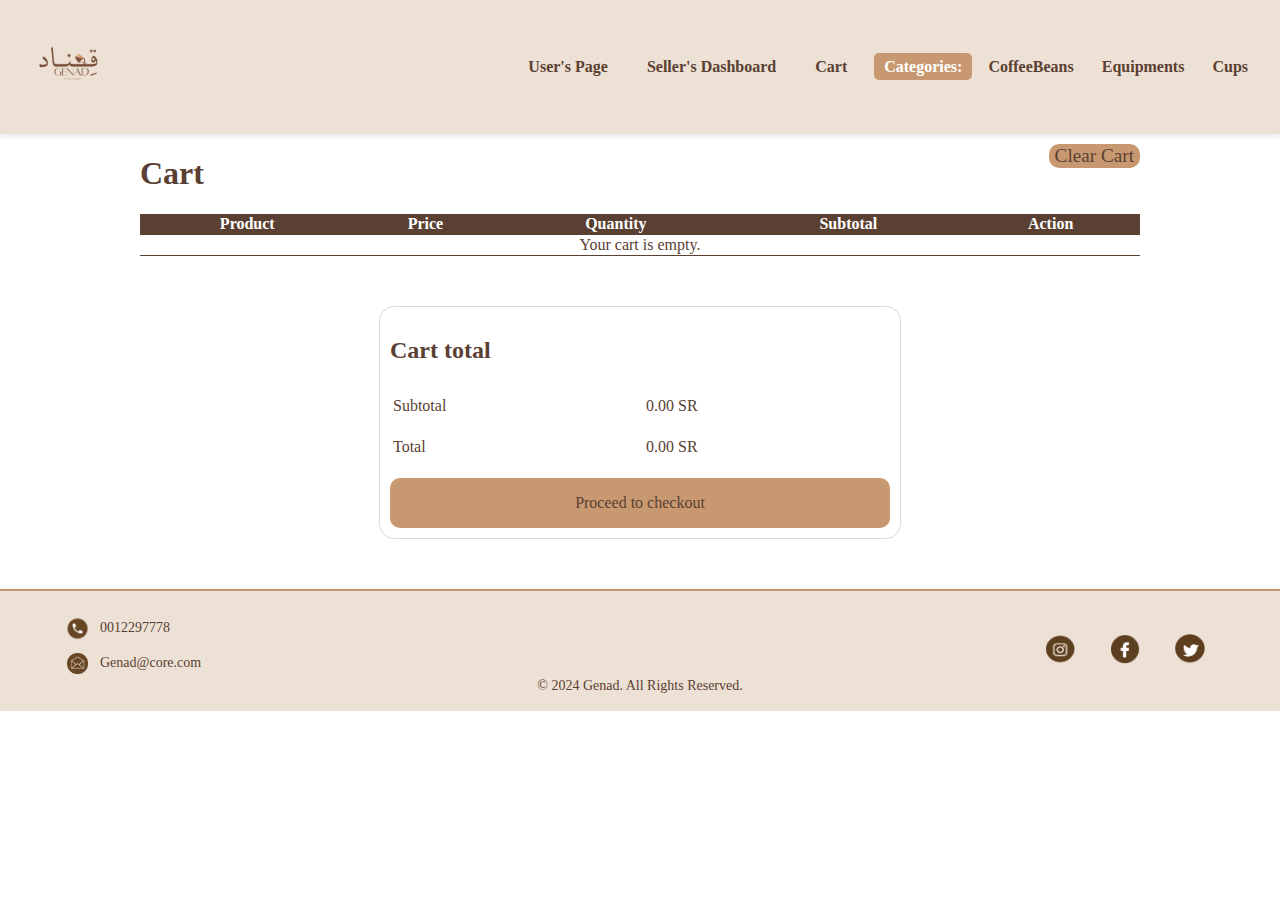
<file: cart.html>
<!DOCTYPE html>
<html lang="en">
  <head>
    <meta name="viewport" content="width=device-width, initial-scale=1.0" />
    <link rel="stylesheet" href="style.css" />
    <meta charset="UTF-8" />
    <title>Cart</title>
  </head>
  <body>
    <header>
        <a href="index.html"><img id="logo" src="logo.png" alt="Website logo" style="width: 100px; height: auto;"></a>
        <nav>
          <a href="userspage.html">User's Page</a>
          <a href="Seller.html">Seller's Dashboard</a>
          <a href="cart.html">Cart</a>
          <div class="categories">
            <span>Categories:</span>
            <a href="CoffeeBeans.html">CoffeeBeans</a>
            <a href="Equipments.html">Equipments</a>
            <a href="cups.html">Cups</a>
        </div>
        </nav>
  </header>
    <div class="pages">
      <div id="cartContainer">
        <h1>Cart</h1>
        <input type="button" value="Clear Cart" />
      </div>
      <table class="tables">
        <thead>
          <tr>
            <th colspan="2">Product</th>
            <th>Price</th>
            <th>Quantity</th>
            <th>Subtotal</th>
            <th>Action</th>
          </tr>
        </thead>
        <tbody></tbody>
      </table>
    </div>
    <div id="total">
      <h2>Cart total</h2>
      <table class="total">
        <tr>
          <td>Subtotal</td>
          <td>5441 SR</td>
        </tr>
        <tr>
          <td>Total</td>
          <td>5441 SR</td>
        </tr>
      </table>
      <input
        type="button"
        value="Proceed to checkout"
        onclick="location.href='confirmation.html';"
      />
    </div>
    <footer>
        <div class="footer-content">
            <div class="contact-info">
                <div class="phone">
                    <img src="call.png" alt="Phone Icon">
                    <span>0012297778</span>
                </div>
                <div class="email">
                    <img src="emaill.png" alt="Email Icon">
                    <span>Genad@core.com</span>
                </div>
            </div>
            <div class="social-media">
                <a href="#"><img src="instagram.png" alt="instagram Icon"></a>
                <a href="#"><img src="facebook.png" alt="facebook Icon"></a>
                <a href="#"><img src="twitter.png" alt="twitter Icon"></a>
            </div>
            <div class="copy">
                <span>© 2024 Genad. All Rights Reserved.</span>
            </div>
        </div>
    </footer>
    <script>
      document.addEventListener("DOMContentLoaded", () => {
        const cartContainer = document.querySelector("tbody");
        const subtotalElement = document.querySelector(
          "#total .total tr:nth-child(1) td:nth-child(2)"
        );
        const totalElement = document.querySelector(
          "#total .total tr:nth-child(2) td:nth-child(2)"
        );
        const clearCartButton = document.querySelector(
          "input[value='Clear Cart']"
        );
        const checkoutButton = document.querySelector(
          "input[value='Proceed to checkout']"
        );

        function loadCartFromLocalStorage() {
          const cart = JSON.parse(localStorage.getItem("cart")) || [];

          if (cart.length === 0) {
            cartContainer.innerHTML =
              '<tr><td colspan="6">Your cart is empty.</td></tr>';
            updateTotal();
            return;
          }

          cart.forEach((item) => {
            const row = document.createElement("tr");
            row.innerHTML = `
                <td><img src="${item.image}" alt="${
              item.name
            }" style="width: 50px;"></td>
                <td>${item.name}</td>
                <td>${item.price}</td>
                <td>
                    <label>Quantity: <input type="number" value="${
                      item.quantity
                    }" min="1"></label>
                </td>
                <td>${(
                  parseFloat(item.price.replace("SR", "")) * item.quantity
                ).toFixed(2)} SR</td>
                <td><input type="button" value="×"></td>
            `;
            cartContainer.appendChild(row);
          });

          updateTotal();
        }

        function saveCartToLocalStorage() {
          const cartData = [];
          cartContainer.querySelectorAll("tr").forEach((row) => {
            const productName = row
              .querySelector("td:nth-child(2)")
              .textContent.trim();
            const productPrice = row
              .querySelector("td:nth-child(3)")
              .textContent.trim();
            const productQuantity = parseInt(
              row.querySelector("td:nth-child(4) input").value,
              10
            );
            const productImage = row.querySelector("td:nth-child(1) img").src;
            const productSubtotal =
              parseFloat(productPrice.replace("SR", "")) * productQuantity;

            cartData.push({
              name: productName,
              price: productPrice,
              quantity: productQuantity,
              image: productImage,
              subtotal: productSubtotal,
            });
          });
          localStorage.setItem("cart", JSON.stringify(cartData));
        }

        function updateTotal() {
          let total = 0;
          cartContainer.querySelectorAll("tr").forEach((row) => {
            const subtotalElement = row.querySelector("td:nth-child(5)");
            if (subtotalElement) {
              total +=
                parseFloat(subtotalElement.textContent.replace("SR", "")) || 0;
            }
          });
          subtotalElement.textContent = `${total.toFixed(2)} SR`;
          totalElement.textContent = `${total.toFixed(2)} SR`;
        }

        cartContainer.addEventListener("input", (event) => {
          if (event.target.type === "number") {
            const row = event.target.closest("tr");
            const price = parseFloat(
              row.querySelector("td:nth-child(3)").textContent.replace("SR", "")
            );
            const quantity = parseInt(event.target.value, 10) || 1;
            row.querySelector("td:nth-child(5)").textContent = `${(
              price * quantity
            ).toFixed(2)} SR`;

            updateTotal();
            saveCartToLocalStorage();
          }
        });

        cartContainer.addEventListener("click", (event) => {
          if (event.target.value === "×") {
            const row = event.target.closest("tr");
            row.remove();

            updateTotal();
            saveCartToLocalStorage();
          }
        });

        clearCartButton.addEventListener("click", () => {
          cartContainer.innerHTML =
            '<tr><td colspan="6">Your cart is empty.</td></tr>';
          localStorage.removeItem("cart");
          updateTotal();
        });

        checkoutButton.addEventListener("click", () => {
          const total = totalElement.textContent;
          alert(`Thank you for your purchase! Total cost: ${total}`);
          localStorage.removeItem("cart");
          location.href = "productrate.html";
        });

        loadCartFromLocalStorage();
      });
    </script>
  </body>
</html>
</file>
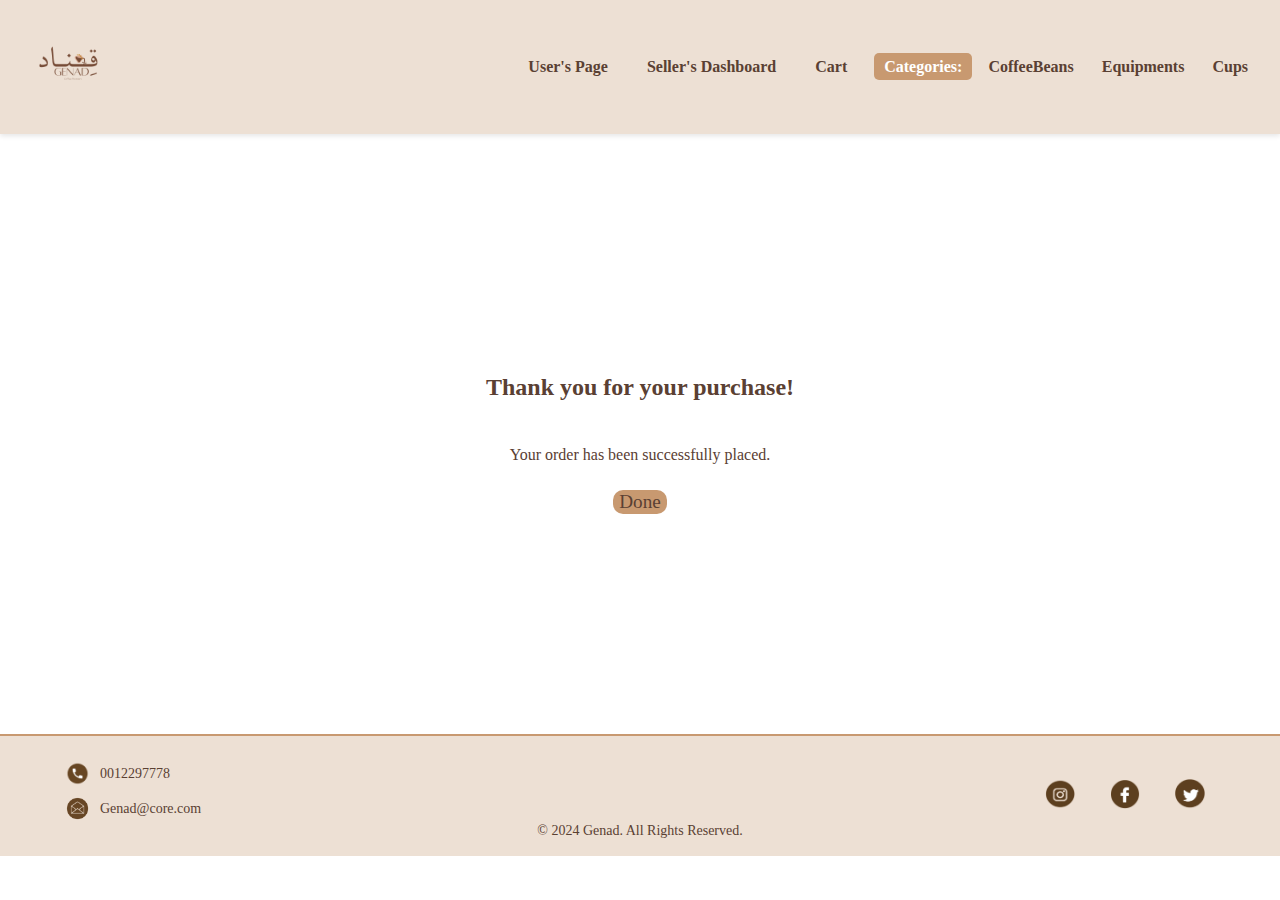
<file: confirmation.html>
<!DOCTYPE html>
<html lang="en">
<head>
    <meta charset="UTF-8">
    <title>Purchase Confirmation</title>
    <link rel="stylesheet" href="style.css">
    <meta name="viewport" content="width=device-width, initial-scale=1.0">
</head>
<body>
    <header>
        <a href="index.html"><img id="logo" src="logo.png" alt="Website logo" style="width: 100px; height: auto;"></a>
        <nav>
          <a href="userspage.html">User's Page</a>
          <a href="Seller.html">Seller's Dashboard</a>
          <a href="cart.html">Cart</a>
          <div class="categories">
            <span>Categories:</span>
            <a href="CoffeeBeans.html">CoffeeBeans</a>
            <a href="Equipments.html">Equipments</a>
            <a href="cups.html">Cups</a>
        </div>
        </nav>
  </header>
    <div id="confirmation" class="pages">
        <h2>Thank you for your purchase!</h2>
        <p>Your order has been successfully placed.</p>
        <input type="button" value="Done" onclick="location.href='HomePage.html';">
    </div>
    <footer>
        <div class="footer-content">
            <div class="contact-info">
                <div class="phone">
                    <img src="call.png" alt="Phone Icon">
                    <span>0012297778</span>
                </div>
                <div class="email">
                    <img src="emaill.png" alt="Email Icon">
                    <span>Genad@core.com</span>
                </div>
            </div>
            <div class="social-media">
                <a href="#"><img src="instagram.png" alt="instagram Icon"></a>
                <a href="#"><img src="facebook.png" alt="facebook Icon"></a>
                <a href="#"><img src="twitter.png" alt="twitter Icon"></a>
            </div>
            <div class="copy">
                <span>© 2024 Genad. All Rights Reserved.</span>
            </div>
        </div>
    </footer>
</body>
</html>
</file>
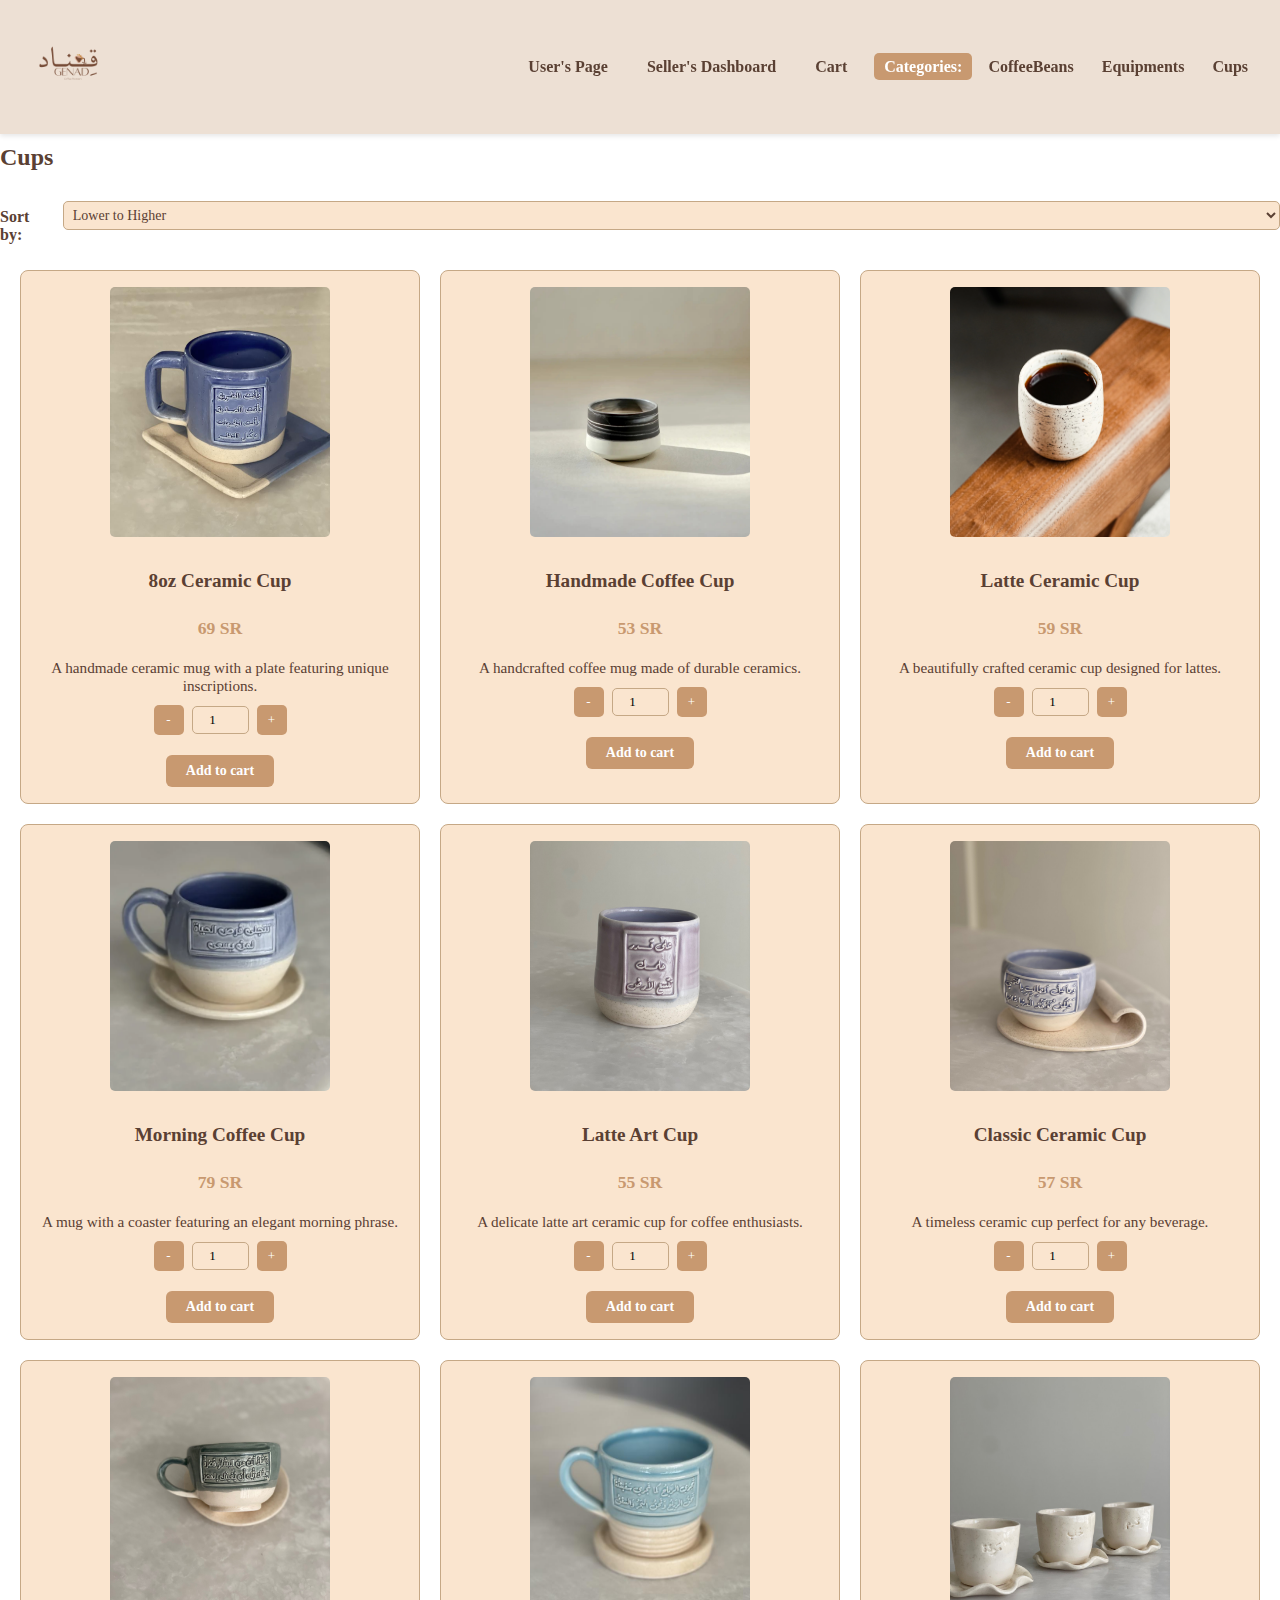
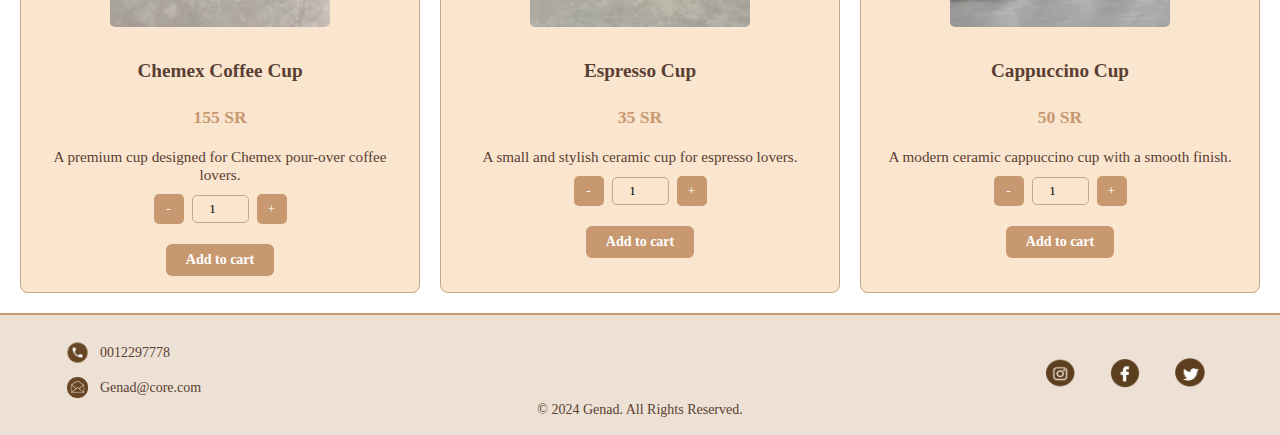
<file: cups.html>
<!DOCTYPE html>
<html lang="en">
<head>
    <meta charset="UTF-8">
    <meta name="viewport" content="width=device-width, initial-scale=1.0">
    <title>Category Page</title>
    <link rel="stylesheet" href="style.css"> <!-- Linking external CSS file -->
</head>
<body>

    <header>
        <a href="index.html"><img id="logo" src="logo.png" alt="Website logo" style="width: 100px; height: auto;"></a>
        <nav>
          <a href="userspage.html">User's Page</a>
          <a href="Seller.html">Seller's Dashboard</a>
          <a href="cart.html">Cart</a>
          <div class="categories">
            <span>Categories:</span>
            <a href="CoffeeBeans.html">CoffeeBeans</a>
            <a href="Equipments.html">Equipments</a>
            <a href="cups.html">Cups</a>
        </div>
        </nav>
  </header>

<main>
    <section class="products">
        <h2>Cups</h2>
        <div class="sort-options">
            <span>Sort by:</span>
            <select id="sort-options">
                <optgroup label="Price">
                    <option value="price-low-high">Lower to Higher</option>
                    <option value="price-high-low">Higher to Lower</option>
                </optgroup>
                <optgroup label="byName">
                    <option value="name-a-z">A to Z</option>
                    <option value="name-z-a">Z to A</option>
                </optgroup>
            </select>
        </div>

        <div class="product-grid">
            <!-- Product card 1 -->
            <div class="product-card">
                <img src="cup1.jpg" alt="A handmade ceramic cup." class="product-image">
                <div class="product-info">
                    <p class="product-name">8oz Ceramic Cup</p>
                    <p class="product-price">69 SR</p>
                    <p class="product-description">A handmade ceramic mug with a plate featuring unique inscriptions.</p>
                    <div class="quantity-control">
                        <button class="decrease-quantity">-</button>
                        <input type="number" class="quantity" value="1" min="1">
                        <button class="increase-quantity">+</button>
                    </div>
                    <button class="add-to-cart">Add to cart</button>
                </div>
            </div>

            <!-- Product card 2 -->
            <div class="product-card">
                <img src="cup2.JPG" alt="A handmade coffee cup." class="product-image">
                <div class="product-info">
                    <p class="product-name">Handmade Coffee Cup</p>
                    <p class="product-price">53 SR</p>
                    <p class="product-description">A handcrafted coffee mug made of durable ceramics.</p>
                    <div class="quantity-control">
                        <button class="decrease-quantity">-</button>
                        <input type="number" class="quantity" value="1" min="1">
                        <button class="increase-quantity">+</button>
                    </div>
                    <button class="add-to-cart">Add to cart</button>
                </div>
            </div>

            <!-- Product card 3 -->
            <div class="product-card">
                <img src="cup3.jpg" alt="A latte cup." class="product-image">
                <div class="product-info">
                    <p class="product-name">Latte Ceramic Cup</p>
                    <p class="product-price">59 SR</p>
                    <p class="product-description">A beautifully crafted ceramic cup designed for lattes.</p>
                    <div class="quantity-control">
                        <button class="decrease-quantity">-</button>
                        <input type="number" class="quantity" value="1" min="1">
                        <button class="increase-quantity">+</button>
                    </div>
                    <button class="add-to-cart">Add to cart</button>
                </div>
            </div>

            <!-- Product card 4 -->
            <div class="product-card">
                <img src="cup4.jpg" alt="Morning Coffee Cup" class="product-image">
                <div class="product-info">
                    <p class="product-name">Morning Coffee Cup</p>
                    <p class="product-price">79 SR</p>
                    <p class="product-description">A mug with a coaster featuring an elegant morning phrase.</p>
                    <div class="quantity-control">
                        <button class="decrease-quantity">-</button>
                        <input type="number" class="quantity" value="1" min="1">
                        <button class="increase-quantity">+</button>
                    </div>
                    <button class="add-to-cart">Add to cart</button>
                </div>
            </div>

            <!-- Product card 5 -->
            <div class="product-card">
                <img src="eq9.jpg" alt="Latte Art Cup" class="product-image">
                <div class="product-info">
                    <p class="product-name">Latte Art Cup</p>
                    <p class="product-price">55 SR</p>
                    <p class="product-description">A delicate latte art ceramic cup for coffee enthusiasts.</p>
                    <div class="quantity-control">
                        <button class="decrease-quantity">-</button>
                        <input type="number" class="quantity" value="1" min="1">
                        <button class="increase-quantity">+</button>
                    </div>
                    <button class="add-to-cart">Add to cart</button>
                </div>
            </div>

            <!-- Product card 6 -->
            <div class="product-card">
                <img src="cup6.jpg" alt="Classic Ceramic Cup" class="product-image">
                <div class="product-info">
                    <p class="product-name">Classic Ceramic Cup</p>
                    <p class="product-price">57 SR</p>
                    <p class="product-description">A timeless ceramic cup perfect for any beverage.</p>
                    <div class="quantity-control">
                        <button class="decrease-quantity">-</button>
                        <input type="number" class="quantity" value="1" min="1">
                        <button class="increase-quantity">+</button>
                    </div>
                    <button class="add-to-cart">Add to cart</button>
                </div>
            </div>

            <!-- Product card 7 -->
            <div class="product-card">
                <img src="cup5.jpeg" alt="Chemex Coffee Cup" class="product-image">
                <div class="product-info">
                    <p class="product-name">Chemex Coffee Cup</p>
                    <p class="product-price">155 SR</p>
                    <p class="product-description">A premium cup designed for Chemex pour-over coffee lovers.</p>
                    <div class="quantity-control">
                        <button class="decrease-quantity">-</button>
                        <input type="number" class="quantity" value="1" min="1">
                        <button class="increase-quantity">+</button>
                    </div>
                    <button class="add-to-cart">Add to cart</button>
                </div>
            </div>

            <!-- Product card 8 -->
            <div class="product-card">
                <img src="lastcup.jpg" alt="Espresso Cup" class="product-image">
                <div class="product-info">
                    <p class="product-name">Espresso Cup</p>
                    <p class="product-price">35 SR</p>
                    <p class="product-description">A small and stylish ceramic cup for espresso lovers.</p>
                    <div class="quantity-control">
                        <button class="decrease-quantity">-</button>
                        <input type="number" class="quantity" value="1" min="1">
                        <button class="increase-quantity">+</button>
                    </div>
                    <button class="add-to-cart">Add to cart</button>
                </div>
            </div>

            <!-- Product card 9 -->
            <div class="product-card">
                <img src="cup9.jpeg" alt="Cappuccino Cup" class="product-image">
                <div class="product-info">
                    <p class="product-name">Cappuccino Cup</p>
                    <p class="product-price">50 SR</p>
                    <p class="product-description">A modern ceramic cappuccino cup with a smooth finish.</p>
                    <div class="quantity-control">
                        <button class="decrease-quantity">-</button>
                        <input type="number" class="quantity" value="1" min="1">
                        <button class="increase-quantity">+</button>
                    </div>
                    <button class="add-to-cart">Add to cart</button>
                </div>
            </div>
        </div>
    </section>
</main>
    <footer>
        <div class="footer-content">
            <div class="contact-info">
                <div class="phone">
                    <img src="call.png" alt="Phone Icon">
                    <span>0012297778</span>
                </div>
                <div class="email">
                    <img src="emaill.png" alt="Email Icon">
                    <span>Genad@core.com</span>
                </div>
            </div>
            <div class="social-media">
                <a href="#"><img src="instagram.png" alt="instagram Icon"></a>
                <a href="#"><img src="facebook.png" alt="facebook Icon"></a>
                <a href="#"><img src="twitter.png" alt="twitter Icon"></a>
            </div>
            <div class="copy">
                <span>© 2024 Genad. All Rights Reserved.</span>
            </div>
        </div>
    </footer>
<script src="CategoryCode.js"></script>
</body>
</html>
</file>
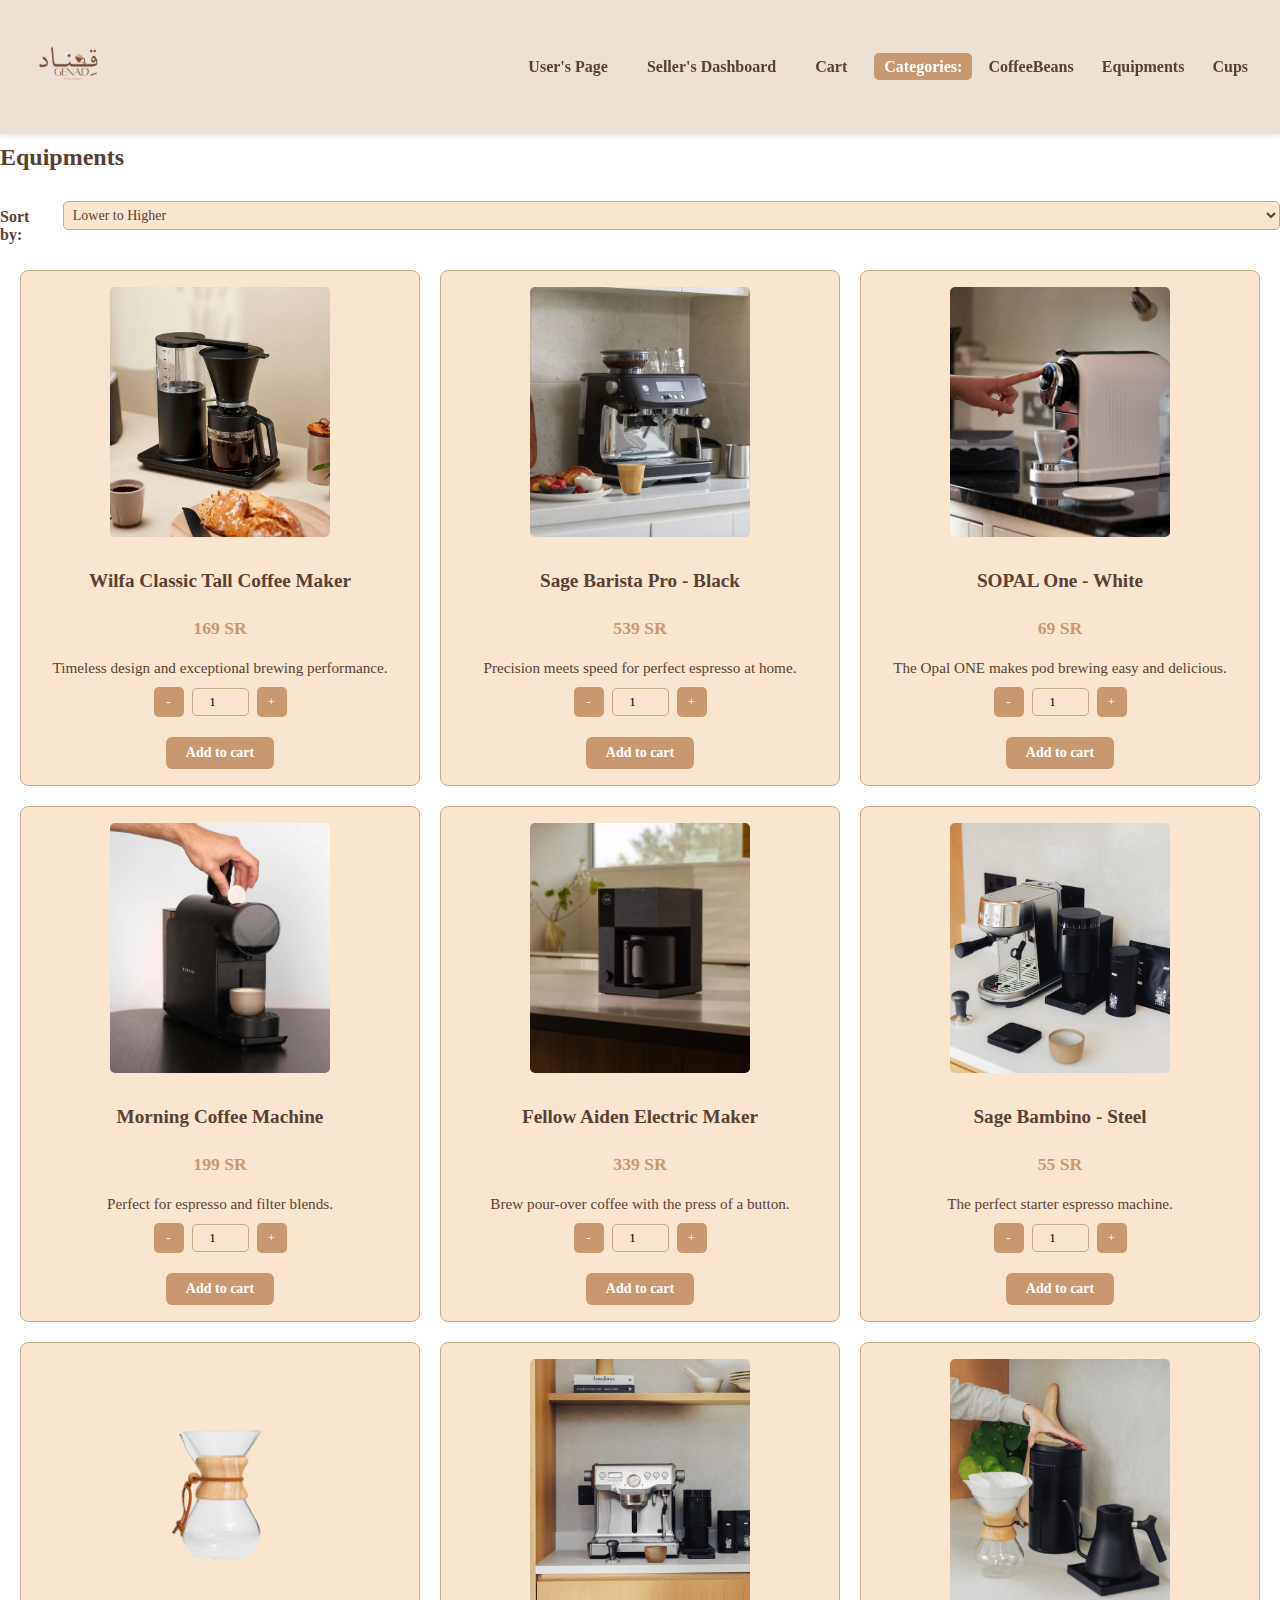
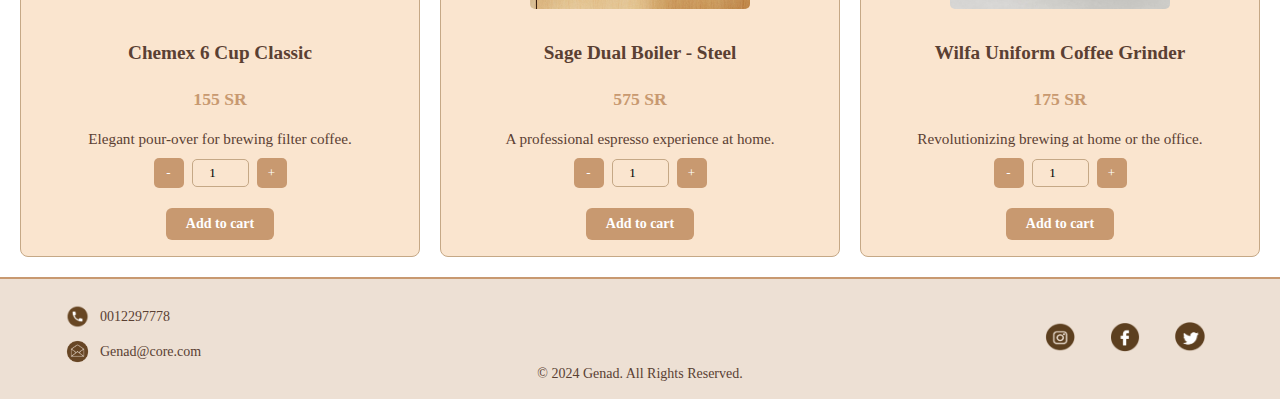
<file: Equipments.html>
<!DOCTYPE html>
<html lang="en">
<head>
    <meta charset="UTF-8">
    <meta name="viewport" content="width=device-width, initial-scale=1.0">
    <title>Equipments Page</title>
    <link rel="stylesheet" href="style.css"> <!-- Linking external CSS file -->
</head>
<body>

    <header>
        <a href="index.html"><img id="logo" src="logo.png" alt="Website logo" style="width: 100px; height: auto;"></a>
        <nav>
          <a href="userspage.html">User's Page</a>
          <a href="Seller.html">Seller's Dashboard</a>
          <a href="cart.html">Cart</a>
          <div class="categories">
            <span>Categories:</span>
            <a href="CoffeeBeans.html">CoffeeBeans</a>
            <a href="Equipments.html">Equipments</a>
            <a href="cups.html">Cups</a>
        </div>
        </nav>
  </header>
    
<main>
    <section class="products">
        <h2>Equipments</h2>
        <div class="sort-options">
            <span>Sort by:</span>
            <select id="sort-options">
                <optgroup label="Price">
                    <option value="price-low-high">Lower to Higher</option>
                    <option value="price-high-low">Higher to Lower</option>
                </optgroup>
                <optgroup label="byName">
                    <option value="name-a-z">A to Z</option>
                    <option value="name-z-a">Z to A</option>
                </optgroup>
            </select>
        </div>

        <div class="product-grid">
            <!-- Product card 1 -->
            <div class="product-card">
                <img src="eq1.JPG" alt="Wilfa Classic Tall Coffee Maker - Black" class="product-image">
                <div class="product-info">
                    <p class="product-name">Wilfa Classic Tall Coffee Maker</p>
                    <p class="product-price">169 SR</p>
                    <p class="product-description">Timeless design and exceptional brewing performance.</p>
                    <div class="quantity-control">
                        <button class="decrease-quantity">-</button>
                        <input type="number" class="quantity" value="1" min="1">
                        <button class="increase-quantity">+</button>
                    </div>
                    <button class="add-to-cart">Add to cart</button>
                </div>
            </div>

            <!-- Product card 2 -->
            <div class="product-card">
                <img src="Eq22.JPG" alt="Sage Barista Pro - Black" class="product-image">
                <div class="product-info">
                    <p class="product-name">Sage Barista Pro - Black</p>
                    <p class="product-price">539 SR</p>
                    <p class="product-description">Precision meets speed for perfect espresso at home.</p>
                    <div class="quantity-control">
                        <button class="decrease-quantity">-</button>
                        <input type="number" class="quantity" value="1" min="1">
                        <button class="increase-quantity">+</button>
                    </div>
                    <button class="add-to-cart">Add to cart</button>
                </div>
            </div>

            <!-- Product card 3 -->
            <div class="product-card">
                <img src="eq3.JPG" alt="SOPAL One - White" class="product-image">
                <div class="product-info">
                    <p class="product-name">SOPAL One - White</p>
                    <p class="product-price">69 SR</p>
                    <p class="product-description">The Opal ONE makes pod brewing easy and delicious.</p>
                    <div class="quantity-control">
                        <button class="decrease-quantity">-</button>
                        <input type="number" class="quantity" value="1" min="1">
                        <button class="increase-quantity">+</button>
                    </div>
                    <button class="add-to-cart">Add to cart</button>
                </div>
            </div>

            <!-- Product card 4 -->
            <div class="product-card">
                <img src="Morning-4.jpg" alt="Morning Coffee Machine" class="product-image">
                <div class="product-info">
                    <p class="product-name">Morning Coffee Machine</p>
                    <p class="product-price">199 SR</p>
                    <p class="product-description">Perfect for espresso and filter blends.</p>
                    <div class="quantity-control">
                        <button class="decrease-quantity">-</button>
                        <input type="number" class="quantity" value="1" min="1">
                        <button class="increase-quantity">+</button>
                    </div>
                    <button class="add-to-cart">Add to cart</button>
                </div>
            </div>

            <!-- Product card 5 -->
            <div class="product-card">
                <img src="eq5.jpg" alt="Fellow Aiden Electric Coffee Maker" class="product-image">
                <div class="product-info">
                    <p class="product-name">Fellow Aiden Electric Maker</p>
                    <p class="product-price">339 SR</p>
                    <p class="product-description">Brew pour-over coffee with the press of a button.</p>
                    <div class="quantity-control">
                        <button class="decrease-quantity">-</button>
                        <input type="number" class="quantity" value="1" min="1">
                        <button class="increase-quantity">+</button>
                    </div>
                    <button class="add-to-cart">Add to cart</button>
                </div>
            </div>

            <!-- Product card 6 -->
            <div class="product-card">
                <img src="eq88.jpeg" alt="Sage Bambino - Steel" class="product-image">
                <div class="product-info">
                    <p class="product-name">Sage Bambino - Steel</p>
                    <p class="product-price">55 SR</p>
                    <p class="product-description">The perfect starter espresso machine.</p>
                    <div class="quantity-control">
                        <button class="decrease-quantity">-</button>
                        <input type="number" class="quantity" value="1" min="1">
                        <button class="increase-quantity">+</button>
                    </div>
                    <button class="add-to-cart">Add to cart</button>
                </div>
            </div>

            <!-- Product card 7 -->
            <div class="product-card">
                <img src="eq77.png" alt="Chemex 6 Cup Classic" class="product-image">
                <div class="product-info">
                    <p class="product-name">Chemex 6 Cup Classic</p>
                    <p class="product-price">155 SR</p>
                    <p class="product-description">Elegant pour-over for brewing filter coffee.</p>
                    <div class="quantity-control">
                        <button class="decrease-quantity">-</button>
                        <input type="number" class="quantity" value="1" min="1">
                        <button class="increase-quantity">+</button>
                    </div>
                    <button class="add-to-cart">Add to cart</button>
                </div>
            </div>

            <!-- Product card 8 -->
            <div class="product-card">
                <img src="eq88.jpg" alt="Sage Dual Boiler - Steel" class="product-image">
                <div class="product-info">
                    <p class="product-name">Sage Dual Boiler - Steel</p>
                    <p class="product-price">575 SR</p>
                    <p class="product-description">A professional espresso experience at home.</p>
                    <div class="quantity-control">
                        <button class="decrease-quantity">-</button>
                        <input type="number" class="quantity" value="1" min="1">
                        <button class="increase-quantity">+</button>
                    </div>
                    <button class="add-to-cart">Add to cart</button>
                </div>
            </div>

            <!-- Product card 9 -->
            <div class="product-card">
                <img src="eqnine.jpg" alt="Wilfa Uniform Coffee Grinder" class="product-image">
                <div class="product-info">
                    <p class="product-name">Wilfa Uniform Coffee Grinder</p>
                    <p class="product-price">175 SR</p>
                    <p class="product-description">Revolutionizing brewing at home or the office.</p>
                    <div class="quantity-control">
                        <button class="decrease-quantity">-</button>
                        <input type="number" class="quantity" value="1" min="1">
                        <button class="increase-quantity">+</button>
                    </div>
                    <button class="add-to-cart">Add to cart</button>
                </div>
            </div>
        </div>
    </section>
</main>

    <footer>
        <div class="footer-content">
            <div class="contact-info">
                <div class="phone">
                    <img src="call.png" alt="Phone Icon">
                    <span>0012297778</span>
                </div>
                <div class="email">
                    <img src="emaill.png" alt="Email Icon">
                    <span>Genad@core.com</span>
                </div>
            </div>
            <div class="social-media">
                <a href="#"><img src="instagram.png" alt="instagram Icon"></a>
                <a href="#"><img src="facebook.png" alt="facebook Icon"></a>
                <a href="#"><img src="twitter.png" alt="twitter Icon"></a>
            </div>
            <div class="copy">
                <span>© 2024 Genad. All Rights Reserved.</span>
            </div>
        </div>
    </footer>
<script src="CategoryCode.js"></script>
</body>
</html>
</file>
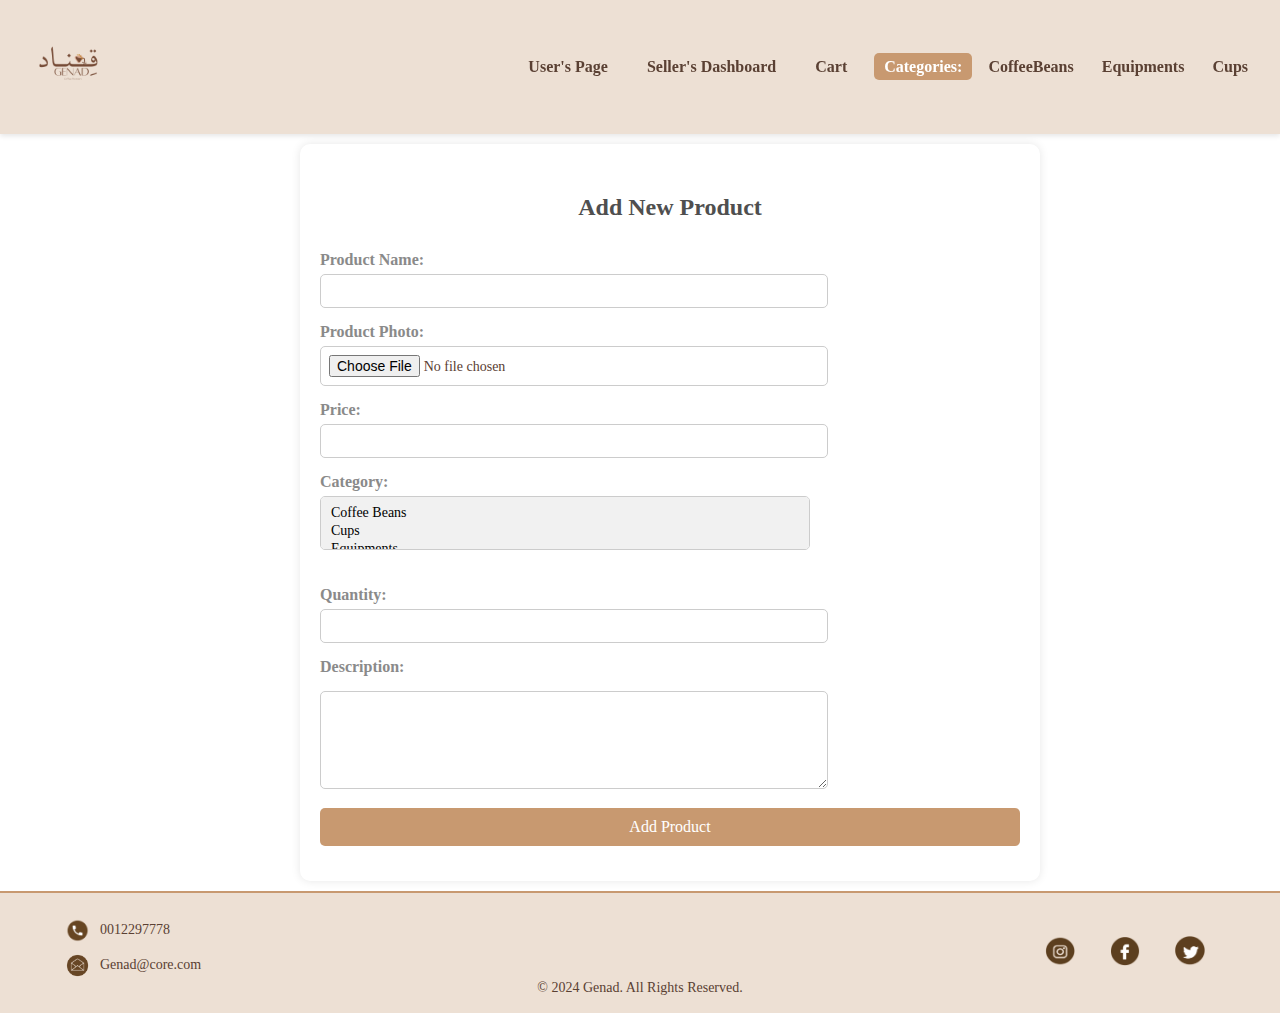
<file: NewProduct.html>
<!DOCTYPE html>
<html lang="en">
<head>
    <meta charset="UTF-8">
    <meta name="viewport" content="width=device-width, initial-scale=1.0">
    <title>Add New Product</title>
    <link rel="stylesheet" href="style.css">
	<script>
        document.addEventListener("DOMContentLoaded", () => {
            
            document.getElementById("addProductButton").addEventListener("click", addProduct);

            function addProduct() {
                
                const name = document.getElementById("product-name").value.trim();
                const price = parseFloat(document.getElementById("price").value);
                const category = document.getElementById("category").value;
                const quantity = parseInt(document.getElementById("quantity").value, 10);
                const description = document.getElementById("description").value.trim();
                const photoInput = document.getElementById("product-photo");
                const photo = photoInput.files[0];

                
                if (!name || !price || !description || !photo || !category || quantity <= 0) {
                    alert("Please fill out all required fields correctly.");
                    return;
                }

                if (!isNaN(name[0])) {
                    alert("Product name cannot start with a number.");
                    return;
                }

                if (isNaN(price) || price <= 0) {
                    alert("Price must be a positive number.");
                    return;
                }

                if (isNaN(quantity) || quantity <= 0) {
                    alert("Quantity must be a positive number.");
                    return;
                }

                
                const reader = new FileReader();
                reader.onload = function (event) {
                    const photoDataUrl = event.target.result;

                    
                    const product = {
                        name,
                        price,
                        category,
                        quantity,
                        description,
                        photo: photoDataUrl
                    };

                    
                    const products = JSON.parse(localStorage.getItem("products")) || [];

                    
                    products.push(product);

                    
                    localStorage.setItem("products", JSON.stringify(products));

                    
                    alert(`Product "${name}" added successfully!`);
                    document.getElementById("productForm").reset();
                };

                reader.readAsDataURL(photo); 
            }
        });
    </script>
</head>
<body>
 
    <!-- Navigation Bar -->
	
    <header>
        <a href="index.html"><img id="logo" src="logo.png" alt="Website logo" style="width: 100px; height: auto;"></a>
      <nav>
        <a href="userspage.html">User's Page</a>
        <a href="Seller.html">Seller's Dashboard</a>
        <a href="cart.html">Cart</a>
        <div class="categories">
          <span>Categories:</span>
          <a href="CoffeeBeans.html">CoffeeBeans</a>
            <a href="Equipments.html">Equipments</a>
            <a href="cups.html">Cups</a>
        </div>
      </nav>
</header>
	
    <div class="form-container">
        <h2 id="newp">Add New Product</h2>
        <form id="productForm"> 
            <div class="form-group">
                <label for="product-name">Product Name:</label>
                <input type="text" id="product-name" name="product-name" required>
            </div>

            <div class="form-group">
                <label for="product-photo">Product Photo:</label>
                <input type="file" id="product-photo" name="product-photo" accept="image/*" required>
            </div>

            <div class="form-group">
                <label for="price">Price:</label>
                <input type="number" id="price" name="price" step="0.01" required>
            </div>

            <div class="form-group">
                <label for="category">Category:</label>
                <select id="category" name="category" size="2" required>
                    <option value="Coffee-Beans">Coffee Beans</option>
                    <option value="Cups">Cups</option>
                    <option value="Equipments">Equipments</option>
                </select>
            </div>

            <div class="form-group">
                <label for="quantity">Quantity:</label>
                <input type="number" id="quantity" name="quantity" min="1" required>
            </div>

            <div class="form-group">
                <label for="description">Description:</label>
                <textarea id="description" name="description" rows="5" required></textarea>
            </div>

            <div class="form-group">
                <button type="submit" id="addProductButton">Add Product</button>
            </div>
        </form>
		</div>
    <footer>
        <div class="footer-content">
            <div class="contact-info">
                <div class="phone">
                    <img src="call.png" alt="Phone Icon">
                    <span>0012297778</span>
                </div>
                <div class="email">
                    <img src="emaill.png" alt="Email Icon">
                    <span>Genad@core.com</span>
                </div>
            </div>
            <div class="social-media">
                <a href="#"><img src="instagram.png" alt="instagram Icon"></a>
                <a href="#"><img src="facebook.png" alt="facebook Icon"></a>
                <a href="#"><img src="twitter.png" alt="twitter Icon"></a>
            </div>
            <div class="copy">
                <span>© 2024 Genad. All Rights Reserved.</span>
            </div>
        </div>
    </footer>
</body>
</html>
</file>
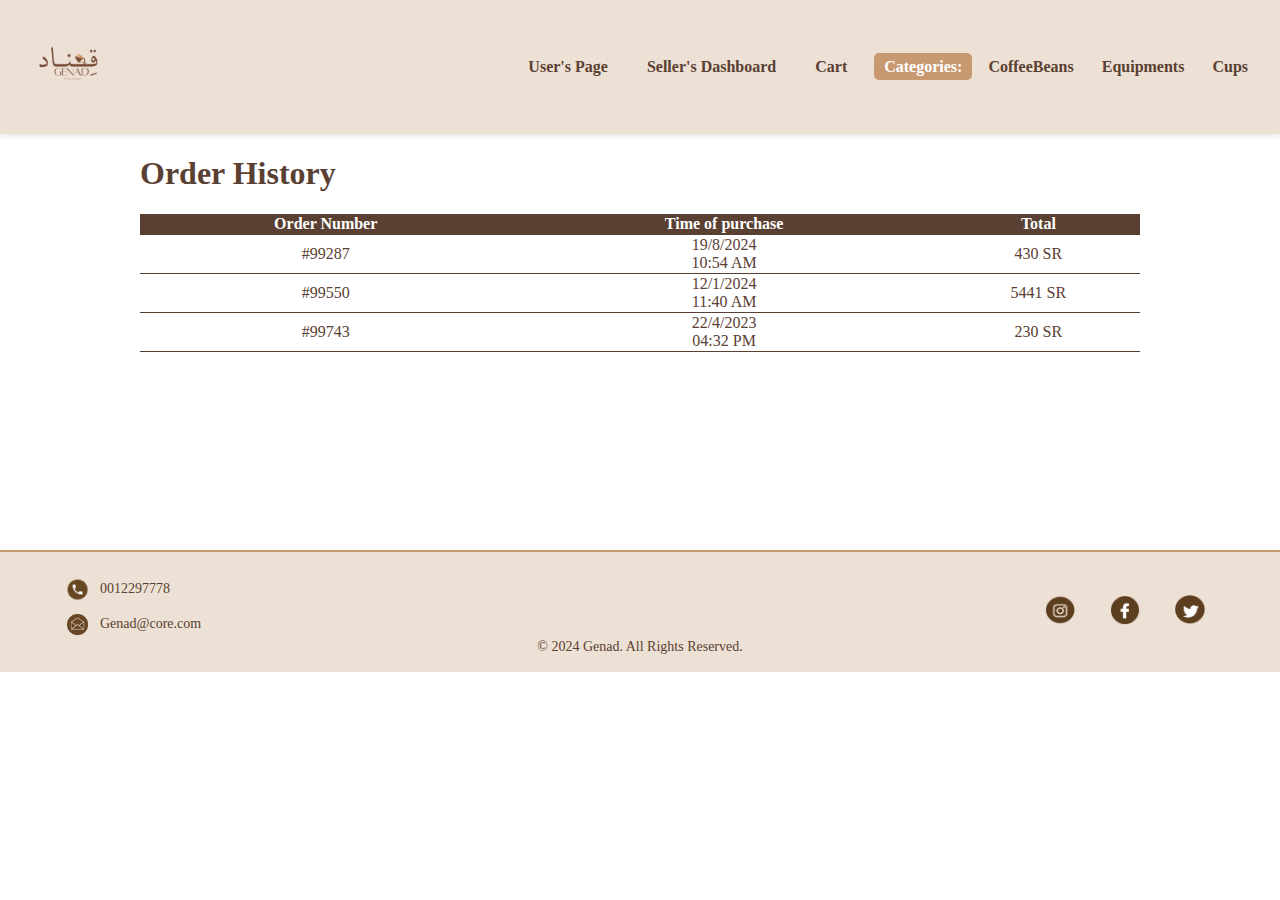
<file: orderhistory.html>
<!DOCTYPE html>
<html lang="en">
  <head>
    <meta name="viewport" content="width=device-width, initial-scale=1.0" />
    <link rel="stylesheet" href="style.css" />
    <meta charset="UTF-8" />
    <title>Order History</title>
  </head>
  <body>
    <header>
        <a href="index.html"><img id="logo" src="logo.png" alt="Website logo" style="width: 100px; height: auto;"></a>
        <nav>
          <a href="userspage.html">User's Page</a>
          <a href="Seller.html">Seller's Dashboard</a>
          <a href="cart.html">Cart</a>
          <div class="categories">
            <span>Categories:</span>
            <a href="CoffeeBeans.html">CoffeeBeans</a>
            <a href="Equipments.html">Equipments</a>
            <a href="cups.html">Cups</a>
        </div>
        </nav>
  </header>
    <div id="orderhistory" class="pages">
      <h1>Order History</h1>
      <table class="tables">
        <thead>
          <tr>
            <th>Order Number</th>
            <th>Time of purchase</th>
            <th>Total</th>
          </tr>
        </thead>
        <tbody>
          <tr>
            <td>#99287</td>
            <td>19/8/2024<br />10:54 AM</td>
            <td>430 SR</td>
          </tr>
          <tr>
            <td>#99550</td>
            <td>12/1/2024<br />11:40 AM</td>
            <td>5441 SR</td>
          </tr>
          <tr>
            <td>#99743</td>
            <td>22/4/2023<br />04:32 PM</td>
            <td>230 SR</td>
          </tr>
        </tbody>
      </table>
    </div>
	<br><br><br><br><br><br><br><br><br><br><br>
    <footer>
        <div class="footer-content">
            <div class="contact-info">
                <div class="phone">
                    <img src="call.png" alt="Phone Icon">
                    <span>0012297778</span>
                </div>
                <div class="email">
                    <img src="emaill.png" alt="Email Icon">
                    <span>Genad@core.com</span>
                </div>
            </div>
            <div class="social-media">
                <a href="#"><img src="instagram.png" alt="instagram Icon"></a>
                <a href="#"><img src="facebook.png" alt="facebook Icon"></a>
                <a href="#"><img src="twitter.png" alt="twitter Icon"></a>
            </div>
            <div class="copy">
                <span>© 2024 Genad. All Rights Reserved.</span>
            </div>
        </div>
    </footer>
  </body>
</html>
</file>
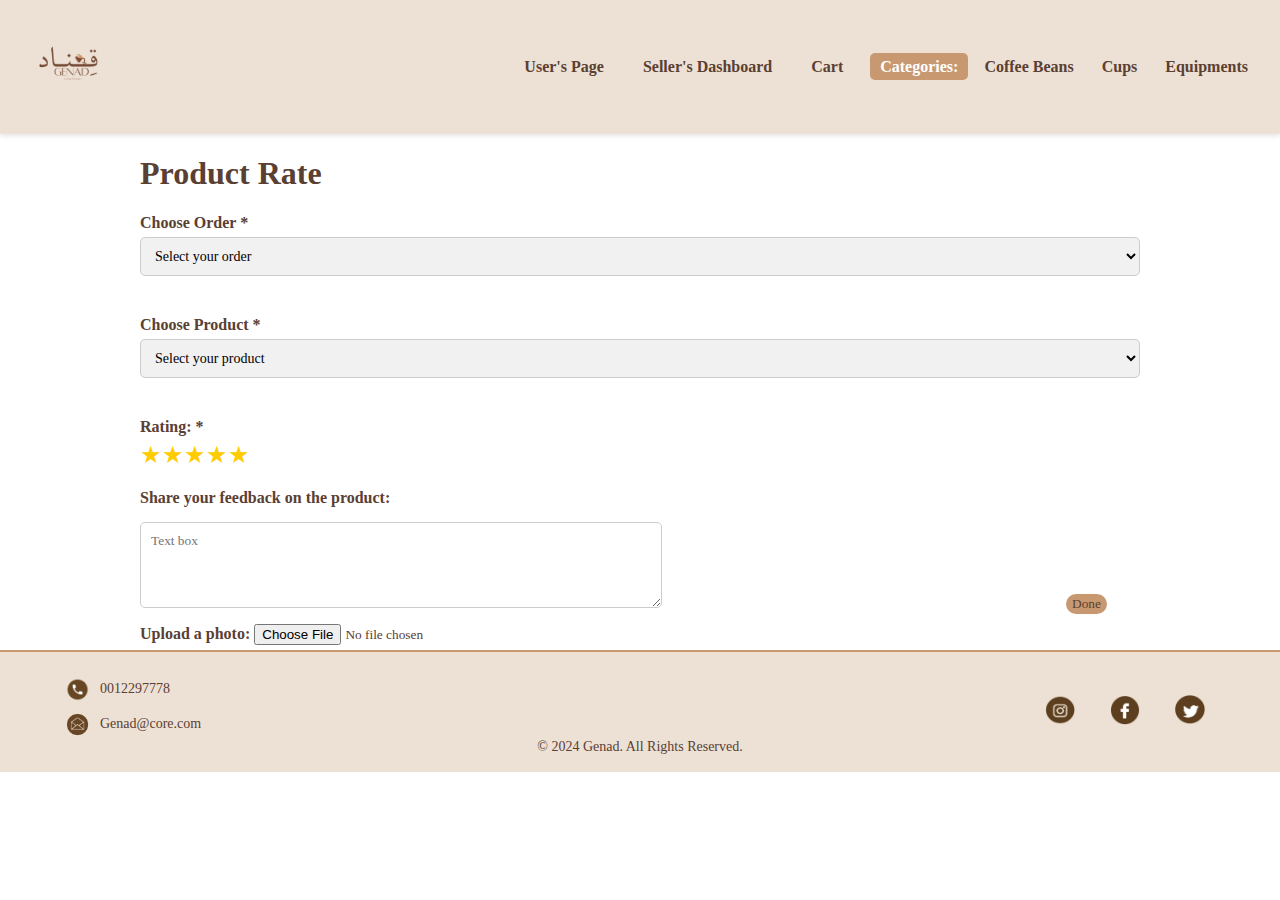
<file: productrate.html>
<!DOCTYPE html>
<html lang="en">
  <head>
    <meta name="viewport" content="width=device-width, initial-scale=1.0" />
    <meta charset="UTF-8" />
    <title>Product Rate</title>
    <link rel="stylesheet" href="style.css" />
    <script>
      document.addEventListener("DOMContentLoaded", function () {
        const form = document.querySelector("form");
        const orderSelect = document.getElementById("orderSelect");
        const productSelect = document.getElementById("productSelect");
        const stars = document.getElementById("stars");
        const ratingStars = Array.from(stars.querySelectorAll("span"));

        let selectedRating = 0;

        ratingStars.forEach((star, index) => {
          star.addEventListener("click", () => {
            selectedRating = index + 1;
            ratingStars.forEach((s, i) => {
              s.style.color = i < selectedRating ? "gold" : "gray";
            });
          });
        });

        form.addEventListener("submit", function (e) {
          e.preventDefault();

          if (!orderSelect.value) {
            alert("Please select an order.");
            return;
          }
          if (!productSelect.value) {
            alert("Please select a product.");
            return;
          }
          if (selectedRating === 0) {
            alert("Please select a rating.");
            return;
          }

          // Display feedback alert
          const selectedProduct =
            productSelect.options[productSelect.selectedIndex].value;
          const productNumber = selectedProduct.replace("product", "");
          alert(
            `Thank you for your feedback!\nYour rating for product#${productNumber} is ${selectedRating}.`
          );

          window.location.href = "HomePage.html";
        });
      });
    </script>
  </head>
  <body>
    <header>
<a href="index.html"><img id="logo" src="logo.png" alt="Website logo" style="width: 100px; height: auto;"></a>

      <nav>
        <a href="userspage.html">User's Page</a>
        <a href="Seller.html">Seller's Dashboard</a>
        <a href="cart.html">Cart</a>
        <div class="categories">
          <span>Categories:</span>
          <a href="CategoryPage.html">Coffee Beans</a>
          <a href="Category2.html">Cups</a>
          <a href="Category3.html">Equipments</a>
        </div>
      </nav>
    </header>
    <div id="product" class="pages">
      <h1>Product Rate</h1>
      <form action="#" method="post">
        <div class="rating">
          <label for="orderSelect">Choose Order <span>*</span></label>
          <select id="orderSelect">
            <option value="" disabled selected>Select your order</option>
            <option value="order1">
              Order #99287 - Date: 19/8/2024 - 430 SR
            </option>
            <option value="order2">
              Order #99550 - Date: 12/1/2024 - 5441 SR
            </option>
            <option value="order3">
              Order #99743 - Date: 22/4/2023 - 230 SR
            </option>
          </select>
        </div>

        <div class="rating">
          <label for="productSelect">Choose Product <span>*</span></label>
          <select id="productSelect">
            <option value="" disabled selected>Select your product</option>
            <option value="product1">8oz Ceramic Cup - 69 SR</option>
            <option value="product2">Handmade Coffee Cup - 53 SR</option>
            <option value="product3">Latte Ceramic Cup - 59 SR</option>
          </select>
        </div>

        <div class="rating">
          <label>Rating: <span>*</span></label>
          <div id="stars">
            <span>&#9733;</span><span>&#9733;</span><span>&#9733;</span
            ><span>&#9733;</span><span>&#9733;</span>
          </div>
        </div>

        <div class="feedback">
          <label for="feedback">Share your feedback on the product:</label>
          <textarea id="feedback" rows="4" placeholder="Text box"></textarea>
          <input type="submit" value="Done" />
        </div>
        <label>Upload a photo: <input type="file" name="photo" /></label>
      </form>
    </div>
    <footer>
        <div class="footer-content">
            <div class="contact-info">
                <div class="phone">
                    <img src="call.png" alt="Phone Icon">
                    <span>0012297778</span>
                </div>
                <div class="email">
                    <img src="emaill.png" alt="Email Icon">
                    <span>Genad@core.com</span>
                </div>
            </div>
            <div class="social-media">
                <a href="#"><img src="instagram.png" alt="instagram Icon"></a>
                <a href="#"><img src="facebook.png" alt="facebook Icon"></a>
                <a href="#"><img src="twitter.png" alt="twitter Icon"></a>
            </div>
            <div class="copy">
                <span>© 2024 Genad. All Rights Reserved.</span>
            </div>
        </div>
    </footer>
  </body>
</html>
</file>
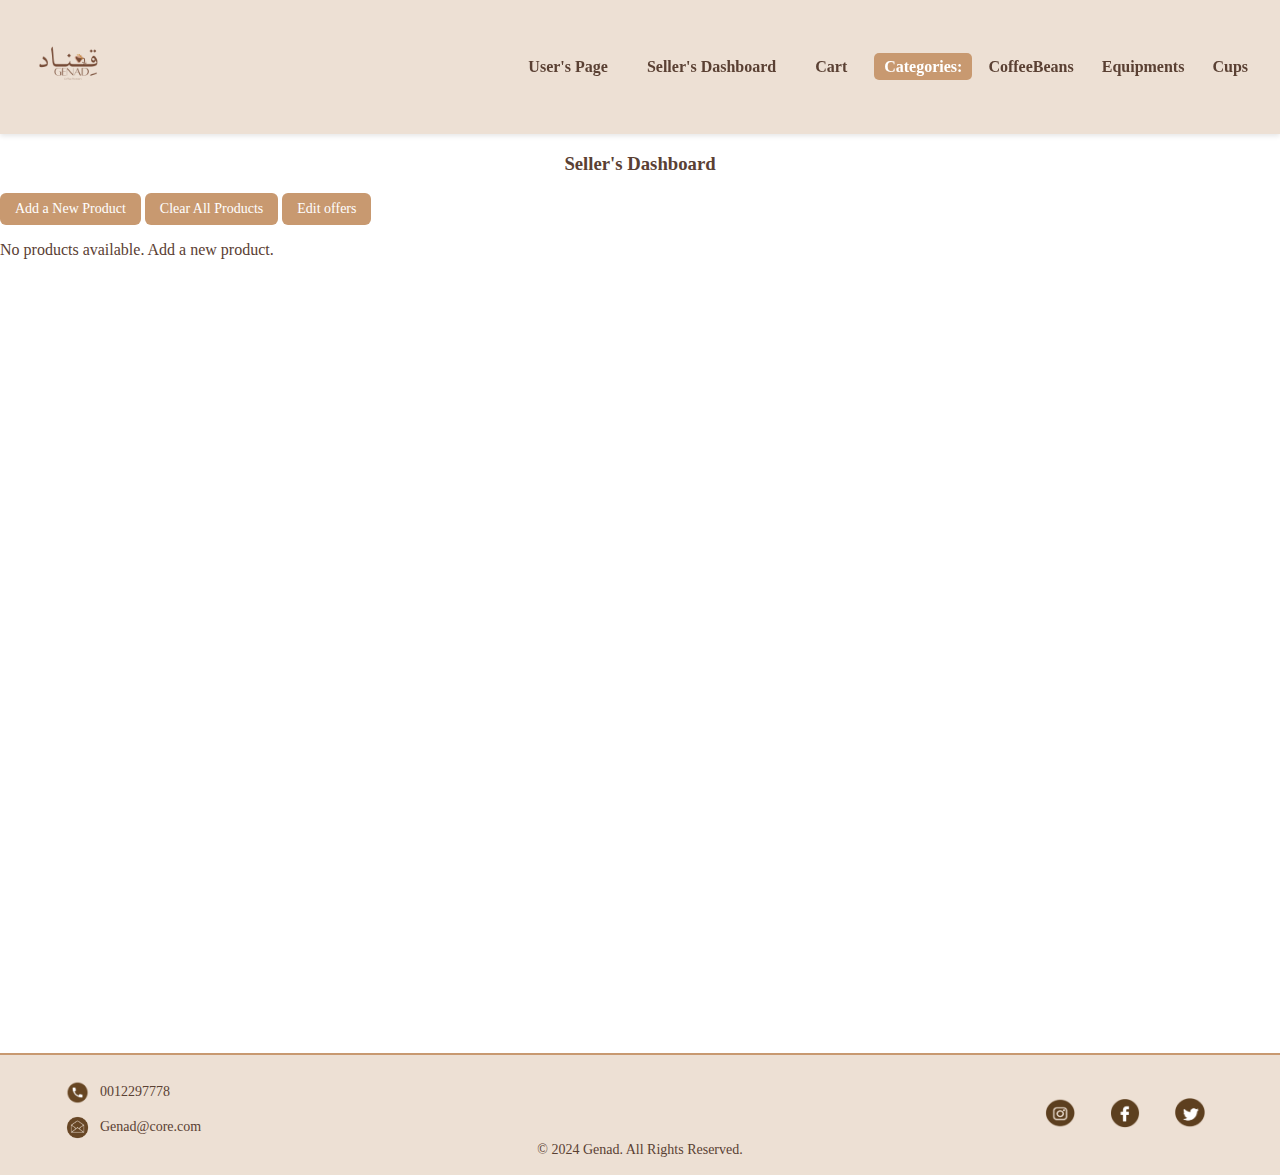
<file: Seller.html>
<!DOCTYPE html>
<html lang="en">
<head>
    <meta charset="UTF-8">
    <meta name="viewport" content="width=device-width, initial-scale=1.0">
    <title>Seller's Dashboard</title>
    <link rel="stylesheet" href="style.css">
	<style>
    
    body {
        margin: 0;
        padding: 0;
        box-sizing: border-box;
        font-family: Arial, sans-serif;

    }

    .dashboard-container {
        max-width: 100%;
        overflow-x: hidden; 
        padding: 10px;
    }

    .product-list {
        display: flex;
        flex-wrap: wrap; 
        gap: 20px; 
		justify-content:center;
    }

    .product {
        max-width: 700px;   
        word-wrap: break-word; 
        border: 1px solid #ddd;
        padding: 10px;
        border-radius: 5px;
        box-shadow: 0 2px 5px rgba(0, 0, 0, 0.1);
        background-color: #f9f9f9;
		height:500px;
		flex-direction:column;
		justify-content:space-between;
		word-wrap: break-word;
    }

    .product img {
        max-width: 100%; 
        height: auto; 
        border-radius: 5px;
    }

    .product p, .product h4, .product h5 {
        margin: 0.25px 0; 
    }

    .delete-button {
        background-color: #007bff;
        color: #fff;
        padding: 10px 20px;
        border: none;
        border-radius: 5px;
        cursor: pointer;
        text-align: center;
		margin-top:20px;
    }

    .delete-button:hover {
        background-color: #0056b3;
    }

    
    .product p {
        overflow: visible;
        text-overflow: ellipsis;
        white-space: normal; 
		height:300px;
		word-wrap:break-word;
		
    }
</style>
  
  <script>
    document.addEventListener("DOMContentLoaded", function () {
        const productList = document.getElementById("productList");
        const clearStorageButton = document.getElementById("clear-storage");

        // Function to load products from local storage
        function loadProducts() {
            const products = JSON.parse(localStorage.getItem("products")) || [];
            productList.innerHTML = ""; // Clear current display

            if (products.length === 0) {
                productList.innerHTML = "<p>No products available. Add a new product.</p>";
                return;
            }

            products.forEach((product) => {
                const productDiv = document.createElement("div");
                productDiv.classList.add("product");

                productDiv.innerHTML = `
                    <img src="${product.photo}" alt="${product.name}">
                    <h4>${product.name}</h4>
                    <p><strong>Price:</strong> ${product.price} SR</p>
                    <p><strong>Category:</strong> ${product.category}</p>
                    <p><strong>Quantity:</strong> ${product.quantity}</p>
                    <p><strong>Description:</strong> ${product.description}</p>
                `;
                productList.appendChild(productDiv);
            });
        }

        // Function to clear all products
        clearStorageButton.addEventListener("click", () => {
            if (confirm("Are you sure you want to clear all products? This action cannot be undone.")) {
                localStorage.removeItem("products"); // Clear all products from localStorage
                loadProducts(); // Refresh display
                alert("All products have been cleared.");
            }
        });

        // Load products on page load
        loadProducts();
    });
</script>
</head>
<body>
    <!-- Navigation Bar -->
	
	<header>
        <a href="index.html"><img id="logo" src="logo.png" alt="Website logo" style="width: 100px; height: auto;"></a>
      <nav>
        <a href="userspage.html">User's Page</a>
        <a href="Seller.html">Seller's Dashboard</a>
        <a href="cart.html">Cart</a>
        <div class="categories">
          <span>Categories:</span>
          <a href="CoffeeBeans.html">CoffeeBeans</a>
            <a href="Equipments.html">Equipments</a>
            <a href="cups.html">Cups</a>
        </div>
      </nav>
</header>

    <!-- Dashboard Content -->
    <main>
        <div class="dashboard">
            <h3>Seller's Dashboard</h3>
			<button onclick="location.href='NewProduct.html'">Add a New Product</button>
			<button id="clear-storage">Clear All Products</button>
			<button onclick="location.href='offers.html'">Edit offers</button>
            <div id="productList"></div>
            
          </div>
    </main>

    <footer>
        <div class="footer-content">
            <div class="contact-info">
                <div class="phone">
                    <img src="call.png" alt="Phone Icon">
                    <span>0012297778</span>
                </div>
                <div class="email">
                    <img src="emaill.png" alt="Email Icon">
                    <span>Genad@core.com</span>
                </div>
            </div>
            <div class="social-media">
                <a href="#"><img src="instagram.png" alt="instagram Icon"></a>
                <a href="#"><img src="facebook.png" alt="facebook Icon"></a>
                <a href="#"><img src="twitter.png" alt="twitter Icon"></a>
            </div>
            <div class="copy">
                <span>© 2024 Genad. All Rights Reserved.</span>
            </div>
        </div>
    </footer>
	</body>
	
	
	</html>
</file>
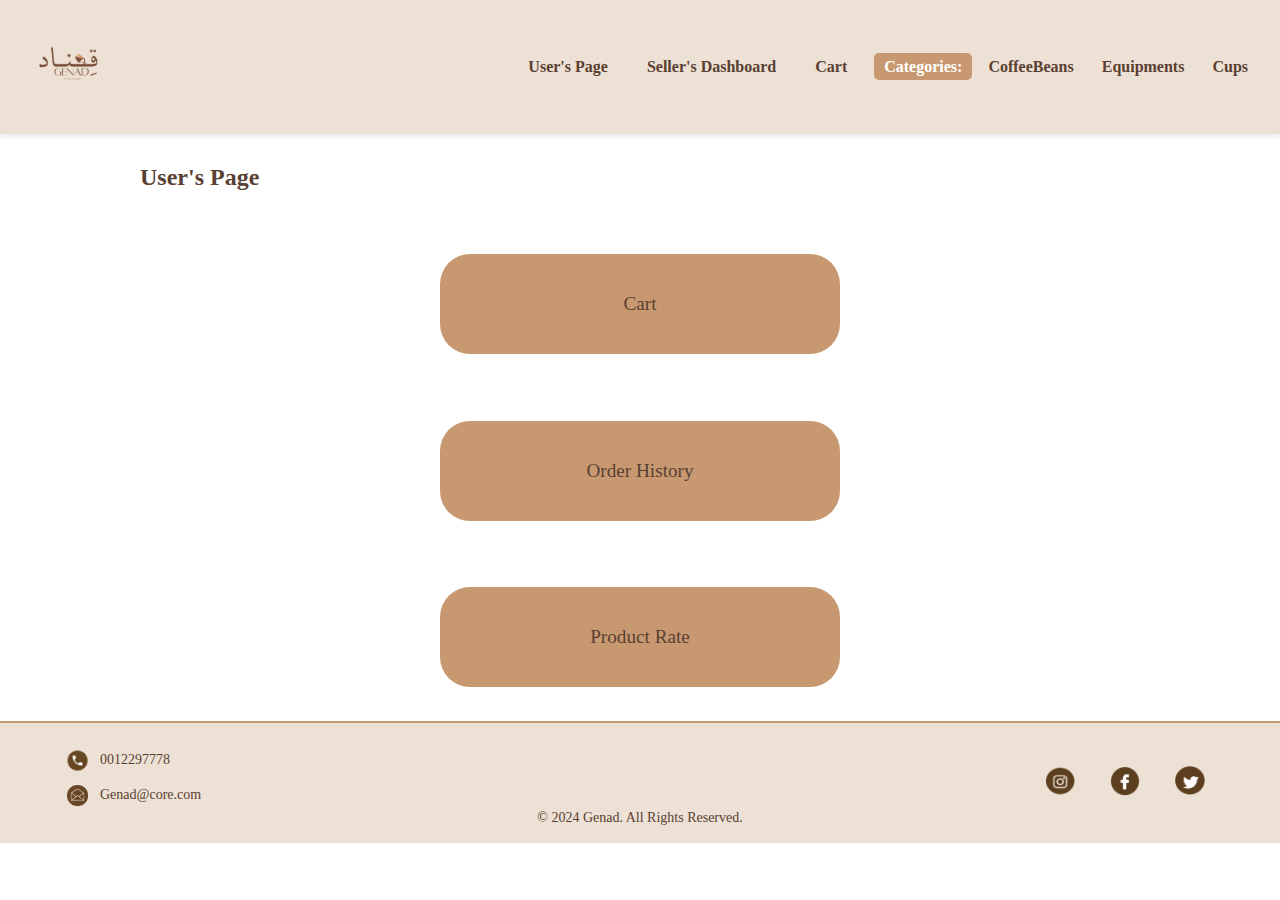
<file: userspage.html>
<!DOCTYPE html>
<html lang="en">
  <head>
    <meta name="viewport" content="width=device-width, initial-scale=1.0" />
    <meta charset="UTF-8" />
    <link rel="stylesheet" href="style.css" />
    <title>User's Page</title>
  </head>
  <body>
    <header>
        <a href="index.html"><img id="logo" src="logo.png" alt="Website logo" style="width: 100px; height: auto;"></a>
        <nav>
          <a href="userspage.html">User's Page</a>
          <a href="Seller.html">Seller's Dashboard</a>
          <a href="cart.html">Cart</a>
          <div class="categories">
            <span>Categories:</span>
            <a href="CoffeeBeans.html">CoffeeBeans</a>
            <a href="Equipments.html">Equipments</a>
            <a href="cups.html">Cups</a>
        </div>
        </nav>
  </header>
    <div id="userpage" class="pages">
      <h2>User's Page</h2>
      <div>
        <div>
          <input
            class="buttonpages"
            type="button"
            value="Cart"
            onclick="location.href='cart.html';"
          />
        </div>
        <div>
          <input
            class="buttonpages"
            type="button"
            value="Order History"
            onclick="location.href='orderhistory.html';"
          />
        </div>
        <div>
          <input
            class="buttonpages"
            type="button"
            value="Product Rate"
            onclick="location.href='productrate.html';"
          />
        </div>
      </div>
    </div>
    <footer>
        <div class="footer-content">
            <div class="contact-info">
                <div class="phone">
                    <img src="call.png" alt="Phone Icon">
                    <span>0012297778</span>
                </div>
                <div class="email">
                    <img src="emaill.png" alt="Email Icon">
                    <span>Genad@core.com</span>
                </div>
            </div>
            <div class="social-media">
                <a href="#"><img src="instagram.png" alt="instagram Icon"></a>
                <a href="#"><img src="facebook.png" alt="facebook Icon"></a>
                <a href="#"><img src="twitter.png" alt="twitter Icon"></a>
            </div>
            <div class="copy">
                <span>© 2024 Genad. All Rights Reserved.</span>
            </div>
        </div>
    </footer>
  </body>
</html>
</file>
<file: style.css>
*{
	font-family:Palatino;
}

body {
    background-color: white; /* Light beige to match the logo */
    color: #5A4033; /* Dark brown for text */
    font-family: 'Serif', sans-serif;
    margin: 0;
    padding: 0;
}

/* Header Styling */
header {
    background-color: #EDE0D4; /* Soft beige for header background */
    box-shadow: 0 2px 5px rgba(0, 0, 0, 0.1); /* Subtle shadow for depth */
    padding: 15px 20px;
    display: flex;
    align-items: center;
    justify-content: space-between;
    position: sticky;
    top: 0;
    z-index: 10;
}


header a {
    text-decoration: none;
    color: #5A4033; /* Match the logo text color */
    font-weight: bold;
    transition: color 0.3s ease;
}

header a:hover {
    color: #C89970; /* Coffee-inspired accent color on hover */
}

nav {
    display: flex;
    gap: 15px;
}

nav a {
    padding: 8px 12px;
    border-radius: 5px;
    transition: background-color 0.3s ease, color 0.3s ease;
}

nav a:hover {
    background-color: #C89970; /* Accent color */
    color: #FFFFFF;
}

/* Categories Styling */
.categories {
    margin-top: 8px;
    gap: 10px;
}

.categories span {
    background-color: #C89970; /* Accent color */
    color: #FFFFFF;
    padding: 5px 10px;
    border-radius: 5px;
    font-weight: bold;
}

/* Vision Section Styling */
.vision-container {
    padding: 20px;
    height: 800px;
    background-color: #FAE5CF; /* Light beige background for the container */
    border: 1px solid #C5A886; /* Subtle border */
    border-radius: 10px;
    box-shadow: 0 4px 10px rgba(0, 0, 0, 0.1);
    text-align: center;
    margin-bottom: 30px;
	color: #5A4033;
}

.intro pre{
	text-align:center;
	top:50%;
}

.vision-grid {
    display: flex;
    gap: 15px;
    justify-content: center;
    flex-wrap: wrap; /* Ensure responsiveness */
}

.vision-item {
    flex: 1 1 22%; /* Flexbox for responsive layout */
    max-width: 22%; /* Limit width */
    min-width: 200px; /* Ensure videos don't shrink too much */
    position: relative;
}

.vision-video {
    width: 100%;
    height: 85%;
    border-radius: 10px;
    box-shadow: 0 4px 8px rgba(0, 0, 0, 0.1);
    background: #FFF;
    object-fit: cover; /* Maintain aspect ratio */
}

.vision-video:hover {
    transform: scale(1.03);
    transition: transform 0.3s ease-in-out;
}

/* Categories Section */
.category-grid {
    display: flex;
    justify-content: space-around;
    margin-top: 20px;
}

.category-box {
    background-color: #EDE0D4; /* Matching light beige */
    border-radius: 8px;
    overflow: hidden;
    transition: transform 0.3s ease, box-shadow 0.3s ease;
    text-align: center;
    padding: 10px;
}

.category-box:hover {
    transform: scale(1.05);
    box-shadow: 0 4px 8px rgba(0, 0, 0, 0.2);
}

.category-box img {
    border-radius: 5px;
    margin-bottom: 10px;
}

/* Offers Section */
.offer-grid {
    display: flex;
    justify-content: space-around;
    margin-top: 20px;
    flex-wrap: wrap; /* Responsive layout */
    gap: 15px;
}

.offer-box {
    background-color: #FFF8ED; /* Softer tone for offers */
    padding: 10px;
    border-radius: 8px;
    text-align: center;
    transition: transform 0.3s ease, box-shadow 0.3s ease;
    width: 170px;
}

.offer-box:hover {
    transform: scale(1.05);
    box-shadow: 0 4px 8px rgba(0, 0, 0, 0.2);
}

.offer-box img {
    width: 90%;
    height: 190px;
    border-radius: 5px;
    margin-bottom: 10px;
}

.offer-box pre {
    color: #C83737; /* Highlight sale prices in red */
    font-size: 14px;
}

.offer-box div p {
    font-size: 12px;
    color: #5A4033;
}

/* Customer Reviews Section */
.customer-reviews {
    background-color: #FAE5CF;
    padding: 15px;
    border-radius: 8px;
    border: 1px solid #C5A886;
    text-align: center;
    margin-bottom: 90px;
    margin-top: 30px;
	color: #5A4033;
}

.reviews-container {
    display: flex;
    justify-content: center;
    gap: 25px;
    flex-wrap: wrap; /* Make it responsive */
	color: #5A4033;
}

.review-box {
    background-color: #FFFFFF;
    border: 1px solid #C5A886;
    padding: 20px;
    width: 200px;
    border-radius: 8px;
    text-align: center;
    box-shadow: 0 4px 8px rgba(0, 0, 0, 0.1);
    position: relative;
	color: #5A4033;
}

.review-product-img {
    width: 80px; /* Adjust size as needed */
    height: auto;
    margin-bottom: 10px;
    border-radius: 5px;
    box-shadow: 0 2px 5px rgba(0, 0, 0, 0.1);
}

.review-stars {
    font-size: 18px;
    margin: 5px 0;
    color: #FFD700; /* Gold color for stars */
}

.review-comment {
    font-size: 14px;
    color: #5A4033;
}

/* Hidden Offers */
.hidden-offer {
    display: none;
}

/* Review Detail */
#reviewDetail {
    display: none;
    position: absolute;
    background-color: #FAE5CF;
    padding: 10px;
    border: 1px solid #C5A886;
    border-radius: 8px;
    z-index: 10;
    box-shadow: 0 4px 8px rgba(0, 0, 0, 0.1);
}

/* Footer */
footer {
    background-color: #EDE0D4;
    color: #5A4033;
    padding: 20px 0;
    text-align: center;
    border-top: 2px solid #C89970;
}

.footer-content {
    display: flex;
    justify-content: space-between;
    align-items: center;
    max-width: 1150px;
    margin: 0 auto;
    padding: 5px;
    font-size: 14px;
    color: #5A4033;
}

.contact-info div {
    display: flex;
    align-items: center;
    margin-bottom: 10px;
}

.contact-info img {
    width: 25px;
    height: 25px;
    margin-right: 10px;
}

.social-media {

  display: flex;

  gap: 15px;

}



.social-media img {

  width: 30px;

  height: 30px;

}



.copy {

  position: absolute;

  left: 50%;

  transform: translateX(-50%);

  text-align: center;

  font-size: 14px;

  margin-top: 70px;

}

.pages{
  margin: auto;
  width: 1000px;
  height: auto;
}


@media (max-width: 768px) {
    .nav-links {
        flex-direction: column;
        gap: 0;
        display: none;
        background-color: #EDE0D4;
        padding: 10px;
        position: absolute;
        top: 60px;
        right: 10px;
        border-radius: 5px;
    }

    .nav-links.show {
        display: flex;
    }

    .menu-toggle {
        display: block;
    }
}
@media (max-width: 768px) {
    .offer-box {
        width: calc(50% - 20px);
    }
}

@media (max-width: 480px) {
    .offer-box {
        width: 100%;
    }
}

@media (max-width: 768px) {
    .review-box {
        width: calc(50% - 20px);
    }
}

@media (max-width: 480px) {
    .review-box {
        width: 100%;
    }
}

/* Footer */
@media (max-width: 768px) {
    footer {
        font-size: 14px;
    }
}

@media (max-width: 480px) {
    footer {
        font-size: 12px;
    }
}



/* user's page */
#userpage div {
  display: flex;
  flex-direction: column;
  height: 500px;
  justify-content: space-around;
  align-items: center;
}

.buttonpages {
  width: 400px;
  height: 100px;
  font-size: 30px ;
  color: #5A4033;
}
#userpage div div{
  display: flex;
  height: auto;
  background-color: #C89970;
  border: none;
  border-radius: 30px;
}

/* cart & product rate */
#cartContainer input, input[type="submit"], #confirmation input{
  margin: 10px 0;
  height: 20px;
  background-color: #C89970;
  border-radius: 10px;
  border: none;
  color: #5A4033;
}

.tables td{
  text-align: center;
  font: 1.2em ;
}

.tables{
  margin: auto;
  width: 100%;
  height: auto;
  text-align: start;
  border-collapse: collapse;
}

.tables tr{
  border-bottom: 1px solid #5A4033; 
}

.tables thead{
  background-color: #5A4033;
  font: 1.3em ;
  color:white;
}

/* cart */
img{
  height: 100px;
}
#cartContainer{
  display: flex;
  justify-content: space-between;
  padding-bottom: 0px;
}

input[type="button"]{
  border: none;
  font-size: larger;
  background-color: rgba(149, 154, 174, 0);
}

#total{
  display: flex;
  flex-direction: column;
  padding: 0 10px;
  margin: 50px auto;
  border: 1px solid #D9D9D9;
  width: 500px;
  height: auto;
  border-radius: 15px;
}

h2{
  text-align: start;
  padding-bottom: 10px;
  padding-top: 10px;
  font: 1.5em ;
}

.total td, .total tr{
  padding-bottom: 20px;
  text-align: start;
  border: none;
}

#total input{
  width: 100%;
  height: 50px;
  background-color: #C89970;
  color: #5A4033;
  border-radius: 10px;
  border: none;
  margin-bottom: 10px;
  font-size: 1em;
}

/* pruduct rate */

.rating, .feedback{
  margin-top: 20px;
}

label {
  font-weight: bold;
  display: block;
  margin-bottom: 5px;
}

select {
  width: 100%;
  padding: 10px;
  margin-bottom: 20px;
  border: 1px solid #ccc;
  border-radius: 5px;
  background-color: #f1f1f1;
  font-size: 14px;
}

#stars span{
  font-size: 24px;
  color: #ffcc00;
}

textarea {
  width: 50%;
  padding: 10px;
  margin-top: 10px;
  border: 1px solid #ccc;
  border-radius: 5px;
}

.feedback input{
  display: inline;
  margin-left: 400px;
}

/* confirmation */
#confirmation{
  display: flex;
  flex-direction: column;
  align-items: center;
  text-align: center;
  height: 600px;
  justify-content:center;
}

#confirmation input, #cartContainer input{
  display: flex;
  align-items: center;
  height: fit-content;
}

.dashboard > h2 {
  text-align: left;
  color: gray;
}

.product-list {
  height: 500px;
  border: 1px solid #D8D4D3;
  display: flex;
  background-color: #F2EFE9;
  overflow-x: auto;
}

.product-list::-webkit-Scrollbar {
  width: 0;
}

.product h3, .product p {
  width: 100%;
  margin: 0;
}

.product {
  width: 1000px;
  margin: 20px;
  border: 1px solid #D8D4D3;
  border-radius: 5px;
  display: flex;
  flex-direction: column;
  padding: 10px;
}

.product-list .product {
  height: 600px;
  line-height: 40px;
  text-align: center;
  background-color: #fff;
  margin: 10px;
  padding: 5px;
}

  .product-list .product p {
      font-size: 15px;
      padding-top: 0.5em;
      text-align: left;
      line-height: 1.5;
      padding: 5px;
  }

  .product-list .product h3 {
      padding-bottom: 0.5em;
  }

.product h3, .product h4, .product h5 {
  text-align: left;
  padding: 5px;
}

.product img {
  width: 148px;
  height: 180px;
  margin-right: 97px;
  margin-left: 50px;
}

.dashboard{
	min-height:100vh;
	}

#addProductButton{
	background-color: #C89970;
	 
}

.offer-button{
	background-color: #C89970;
}

.actions a {
  margin-bottom: 30px;
  margin-left: 20px;
  text-decoration: none;
  color: black;
  border: 1px solid #D8D4D3;
  border-radius: 5px;
  padding: 2px;
}

.actions {
  display: flex;
  justify-content: right;
  gap: 10px;
  padding: 0;
  align-items: end;
}

  .actions a:hover {
      color: #ccd9ff;
  }

.form-container {
  background-color: #fff;
  padding: 20px;
  border-radius: 10px;
  box-shadow: 0 0 10px rgba(0, 0, 0, 0.1);
  width: 700px;
  margin: 10px 300px;
}

  .form-container > h2 {
      text-align: center;
      margin-bottom: 20px;
      color: #4F4F4F;
  }

.form-group {
  margin-bottom: 15px;
}

  .form-group label {
      display: block;
      font-weight: bold;
      margin-bottom: 5px;
      color: #8A8A8A;
  }

  .form-group input,
  .form-group select,
  .form-group textarea, .add-offer-form input, .add-offer-form select, .add-offer-form textarea {
      width: 70%;
      padding: 8px;
      border: 0.5px solid #ccc;
      border-radius: 5px;
      font-size: 14px;
  }

  .form-group button {
      width: 100%;
      padding: 10px;
      background-color: #949AB1;
      color: #fff;
      border: none;
      border-radius: 5px;
      cursor: pointer;
      font-size: 16px;
      transition: background-color;
  }

      .form-group button:hover {
          background-color: #ccd9ff;
      }

.manage-offers-container {
  background-color: #ffffff;
  padding: 20px;
  border-radius: 10px;
  box-shadow: 0 0 10px rgba(0, 0, 0, 0.1);
  width: 1000px;
  justify-content: center;
  position: relative;
  left: 200px;
  margin-top: 10px;
  margin-bottom: 10px;
  height: 900px;
}

.product h2, h3 {
  text-align: center;
}

.offers-list {
  display: flex;
  flex-wrap: wrap;
  flex-direction: row;
  gap: 20px;
  margin-bottom: 20px;
}

.offer-item {
  display: flex;
  align-items: center;
  border: 1px solid #ddd;
  padding: 5px;
  border-radius: 5px;
  background-color: #f9f9f9;
  width: calc(50% - 10px); /* Adjusts for the gap */
}

  .offer-item img {
      width: 50px;
      height: 50px;
      margin-right: 10px;
      border-radius: 5px;
      object-fit: cover;
  }

  .offer-item label {
      display: flex;
      align-items: center;
      cursor: pointer;
  }

.add-offer-form {
  margin-top: 20px;
}

  .add-offer-form form {
      display: flex;
      flex-direction: column;
      gap: 10px;
  }

  .add-offer-form button, .offers-list button {
      width: 100%;
      padding: 10px;
      background-color: #949AB1;
      color: #fff;
      border: none;
      border-radius: 5px;
      cursor: pointer;
      font-size: 16px;
      transition: background-color;
  }

      .add-offer-form button:hover, .offers-list button:hover {
          background-color: #ccd9ff;
        
      }

/* Category page */
/* Category page */
  /* General Styling */
  body {
    font-family: Palatino, serif;
    margin: 0;
    padding: 0;
    box-sizing: border-box;
    background-color: white; /* Light beige background */
    color: #5A4033; /* Dark brown text */
}

a {
    text-decoration: none;
    color: #5A4033; /* Match the dark brown text color */
}

/* Header */
.logo {
    width: 100px;
    height: 50px;
    background-color: #EDE0D4; /* Soft beige for header background */
}



/* Breadcrumb */
.breadcrumb {
    margin: 20px;
}

.breadcrumb a {
    color: #5A4033; /* Match dark brown text */
    font-weight: bold;
}

.breadcrumb a:hover {
    color: #C89970; /* Coffee-inspired hover color */
}

/* Main Section */
.category-section {
    display: flex;
    padding: 20px;
}

/* Filter Section */
.filter-container {
    display: flex;
    flex-direction: column;
    align-items: center;
    padding: 10px;
    border: 1px solid #C5A886; /* Match the subtle border style */
    border-radius: 8px;
    width: 200px;
    background-color: #FAE5CF; /* Light beige background for the container */
    margin-right: 20px;
}

.filter-container h2 {
    font-size: 16px;
    margin-bottom: 10px;
    color: #5A4033; /* Match dark brown text */
}

/* Price Slider */
.price-slider label {
    font-size: 16px;
    font-weight: bold;
    color: #5A4033; /* Match dark brown text */
}

.range-input {
    -webkit-appearance: none;
    width: 80%;
    height: 4px;
    background: #C5A886; /* Soft beige for slider background */
    border-radius: 5px;
    outline: none;
    opacity: 0.7;
    transition: opacity 0.2s;
}

.range-input:hover {
    opacity: 1;
}

/* Buttons */
button {
    padding: 8px 15px;
    background-color: #C89970; /* Coffee-inspired button color */
    color: white;
    border: none;
    border-radius: 6px;
    font-size: 14px;
    cursor: pointer;
    transition: background-color 0.3s ease, color 0.3s ease;
}

button:hover {
    color: #FFFFFF;
    background-color: #5A4033; /* Darker coffee tone on hover */
}

/* Add to Cart Button */
.add-to-cart {
    padding: 8px 20px;
    font-weight: bold;
    margin-top: 10px;
    background-color: #C89970; /* Coffee-inspired button color */
    color: #FFFFFF;
}

.add-to-cart:hover {
    background-color: #5A4033; /* Darker coffee tone */
    color: #FFFFFF;
}

/* Quantity Controls */
.quantity-control {
    display: flex;
    align-items: center;
    justify-content: center;
    margin-bottom: 10px;
}

.quantity-control button {
    padding: 5px 10px;
    font-size: 13px;
    width: 30px;
    height: 30px;
    background-color: #C89970; /* Coffee-inspired button color */
    color: white;
    border-radius: 5px;
    border: none;
    cursor: pointer;
    transition: background-color 0.3s ease, color 0.3s ease;
}

.quantity-control button:hover {
    background-color: #5A4033; /* Darker coffee tone on hover */
    color: #FFFFFF;
}

.quantity-control input {
    width: 45px;
    text-align: center;
    font-size: 13px;
    margin: 0 8px;
    padding: 5px;
    border: 1px solid #C5A886; /* Subtle border */
    border-radius: 5px;
    background-color: #FAE5CF; /* Light beige background */
}

/* Product Grid */
.products {
    flex-grow: 1;
}

.products h2 {
    margin: 0 0 20px;
    color: #5A4033; /* Match dark brown text */
}

.sort-options {
    margin-bottom: 20px;
    display: flex;
    align-items: center;
    color: #5A4033; /* Match dark brown text */
}

.sort-options select {
    padding: 5px;
    font-size: 14px;
    margin-left: 10px;
    background-color: #FAE5CF; /* Light beige background */
    border: 1px solid #C5A886;
    color: #5A4033; /* Match dark brown text */
    border-radius: 5px;
}

.sort-options span {
    font-weight: bold;
}

/* Product Cards */
.product-grid {
    display: grid;
    grid-template-columns: repeat(3, 1fr); /* 3 columns */
    gap: 20px;
    margin: 20px;
}

.product-card {
    background-color: #FAE5CF; /* Light beige background */
    border: 1px solid #C5A886; /* Subtle border */
    border-radius: 8px;
    padding: 16px;
    text-align: center;
    transition: transform 0.3s ease, box-shadow 0.3s ease;
}

.product-card:hover {
    transform: translateY(-5px); /* Hover effect */
    box-shadow: 0 4px 8px rgba(0, 0, 0, 0.2); /* Subtle shadow */
}

.product-image {
    width: 60%;
    height: 250px;
    object-fit: cover;
    border-radius: 5px;
    margin-bottom: 10px;
}

/* Product Info */
.product-info {
    display: flex;
    flex-direction: column;
    align-items: center;
}

.product-name {
    font-size: 1.2em;
    font-weight: bold;
    margin-bottom: 8px;
    color: #5A4033; /* Match dark brown text */
}

.product-description {
    margin: 10px 0;
    font-size: 0.95em;
    color: #5A4033; /* Match dark brown text */
}

.product-price {
    font-size: 1.1em;
    font-weight: bold;
    color: #C89970; /* Coffee-inspired price color */
    margin-bottom: 10px;
}

/* Footer */
footer {
    padding: 20px;
    background-color: #EDE0D4; /* Matching light beige */
    color: #5A4033; /* Match dark brown text */
    text-align: center;
    font-size: 14px;
}

footer a {
    color: #C89970; /* Coffee-inspired accent color */
    margin: 0 10px;
    font-weight: bold;
    text-decoration: none;
}

footer a:hover {
    color: #5A4033; /* Darker coffee tone on hover */
}
</file>
